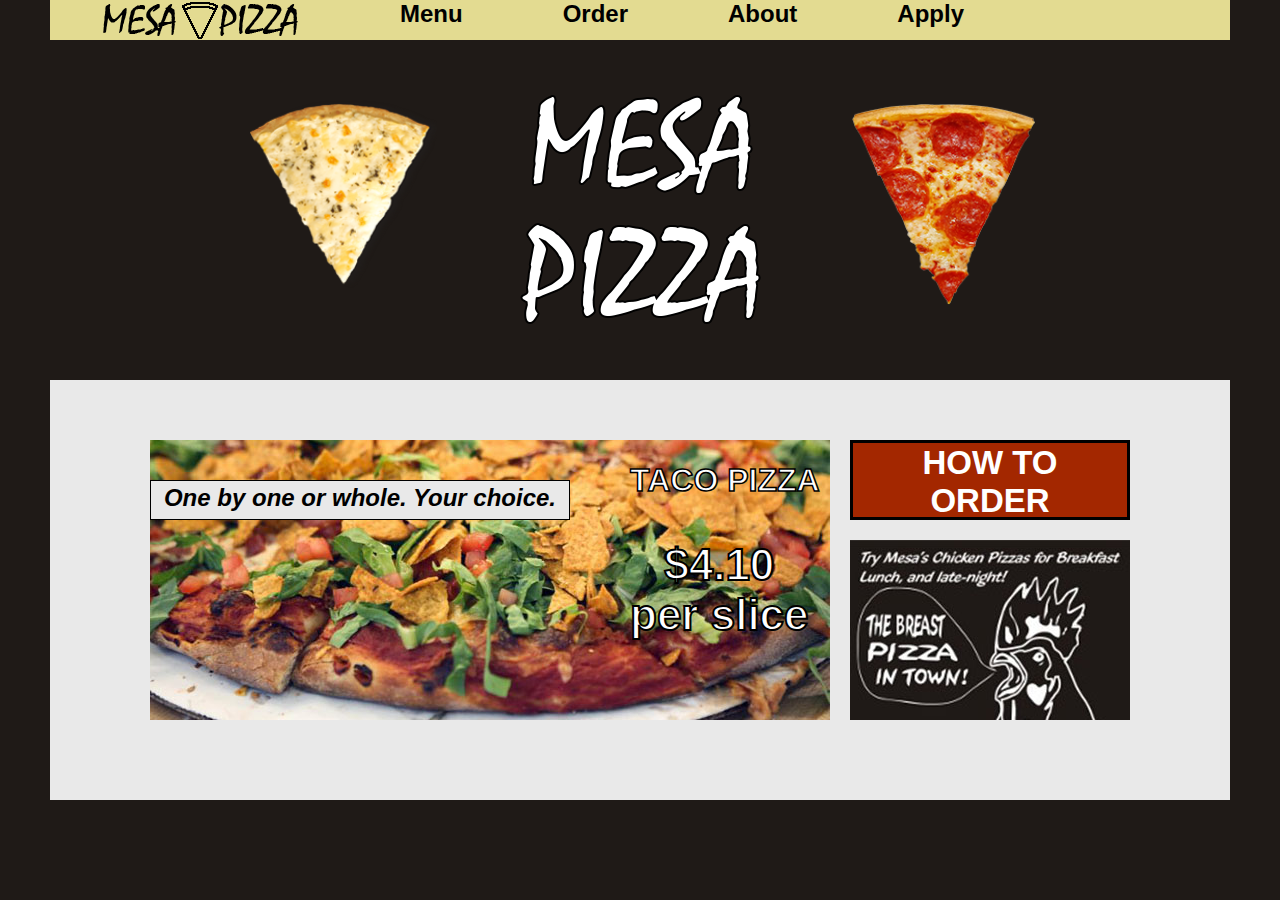
<file: index.html>
<!DOCTYPE html>
<html lang="en">
<head>
    <meta charset="UTF-8">
    <title>Mesa Pizza - Home Page</title>
    <link rel="stylesheet" type="text/css" href="style.css">
    <link rel="shortcut icon" href="favicon.ico" type="image/x-icon">
</head>
<body>
<div class="containerHome">
    <!-- Navigation bar at the top -->
    <nav>
        <div>
            <a href="index.html"><img src="pictures/logo%20(nav%20menu)%203.png" alt="Home Page"></a>
            <a href="menu.html">Menu</a>
            <a href="order.html">Order</a>
            <a href="about.html">About</a>
            <a href="apply.html">Apply</a>
        </div>
    </nav>

    <!-- BUTTON version -->
    <!--<nav>
        <a href="index.html"><img src="pictures/logo (nav menu).png" alt="Home Page"></a>
        <a href="menu.html"><button>Menu</button></a>
        <a href="order.html"><button>Order</button></a>
        <a href="about.html"><button>About</button></a>
        <a href="apply.html"><button>Apply</button></a>
    </nav>-->

    <!-- Mesa Pizza Logo w/ two pizzas to its sides -->
    <header class="headerHome">
        <img class="headerPizza1" src="pictures/cheese%20pizza%202%20(cropped).png" alt="Cheese Pizza Slice">
        <img class="headerLogo" src="pictures/logo%20(main%20menu).png" alt="Mesa Pizza Logo">
        <img class="headerPizza2" src="pictures/pepperoni%20pizza%202%20(cropped).png" alt="Pepperoni Pizza Slice">
    </header>
    <!-- Taco Pizza section -->
    <section class="sectTaco">
        <img src="pictures/taco%20pizza%20-%20main%20page.jpg" alt="Taco Pizza - Featured Specialty!">
        <div class="sectTacoOneByOne">
            <p>One by one or whole. Your choice.</p>
        </div>
        <div class="sectTacoPIZZA">
            <p>TACO PIZZA</p>
        </div>
        <div class="sectTacoPrice">
            <p>$4.10<br>
            per slice
            </p>
        </div>
    </section>
    <!-- "HOW TO ORDER" section -->
    <section class="sectORDER">
        <a href="order.html"><button class="buttonORDER">HOW TO ORDER</button></a>
    </section>
    <!-- breast pizza.jpg -->
    <section class="sectBreast">
        <img src="pictures/breast%20pizza.jpg" alt="The Breast Pizza in Town">
    </section>
</div>
</body>
</html>
</file>
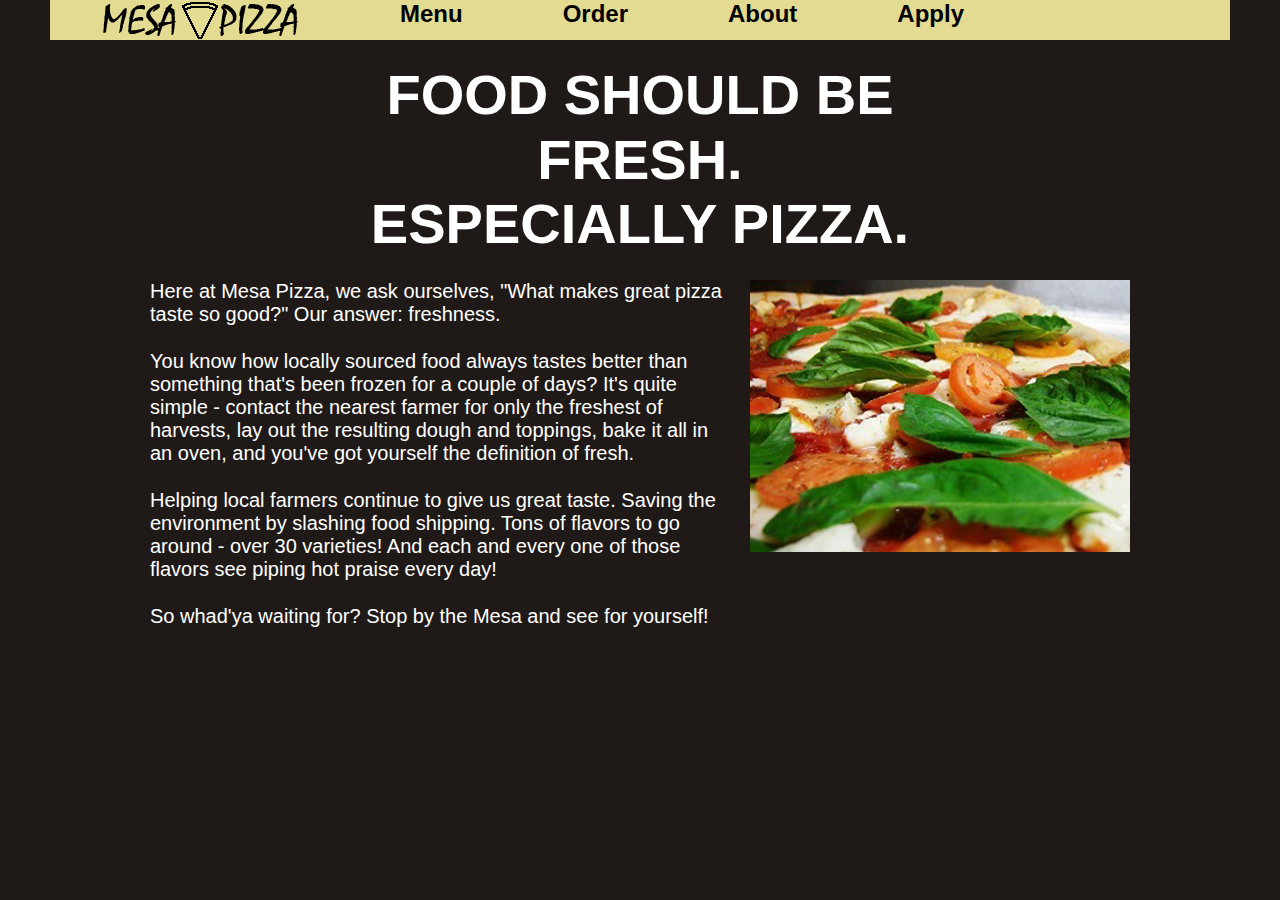
<file: about.html>
<!DOCTYPE html>
<html lang="en">
<head>
    <meta charset="UTF-8">
    <title>Mesa Pizza - About</title>
    <link rel="stylesheet" type="text/css" href="style.css">
    <link rel="shortcut icon" href="favicon.ico" type="image/x-icon">
</head>
<body>
<div class="container">
    <!-- Navigation bar at the top -->
    <nav>
        <a href="index.html"><img src="pictures/logo%20(nav%20menu)%203.png" alt="Home Page"></a>
        <a href="menu.html">Menu</a>
        <a href="order.html">Order</a>
        <a href="about.html">About</a>
        <a href="apply.html">Apply</a>
    </nav>
    <!-- "FREE DELIVERY" header -->
    <header>
        <h1 class="headerTitle-About">
            FOOD SHOULD BE FRESH.<br>
            ESPECIALLY PIZZA.
        </h1>
    </header>
    <!-- Paragraphs about Mesa Pizza + picture -->
    <article class="articleAbout">
        <p>
            Here at Mesa Pizza, we ask ourselves, "What makes great pizza taste so good?" Our answer: freshness.
            <br><br>
            You know how locally sourced food always tastes better than something that's been frozen for a couple of
            days? It's quite simple - contact the nearest farmer for only the freshest of harvests, lay out the
            resulting dough and toppings, bake it all in an oven, and you've got yourself the definition of <i>fresh</i>.
            <br><br>
            Helping local farmers continue to give us great taste. Saving the environment by slashing food shipping. Tons
            of flavors to go around - over 30 varieties! And each and every one of those flavors see piping hot praise every day!
            <br><br>
            So whad'ya waiting for? Stop by the Mesa and see for yourself!
        </p>
    </article>
    <img class="articlePicture" src="pictures/about_pizza2.png" alt="Pizza with Natural Ingredients">
</div>
</body>
</html>
</file>
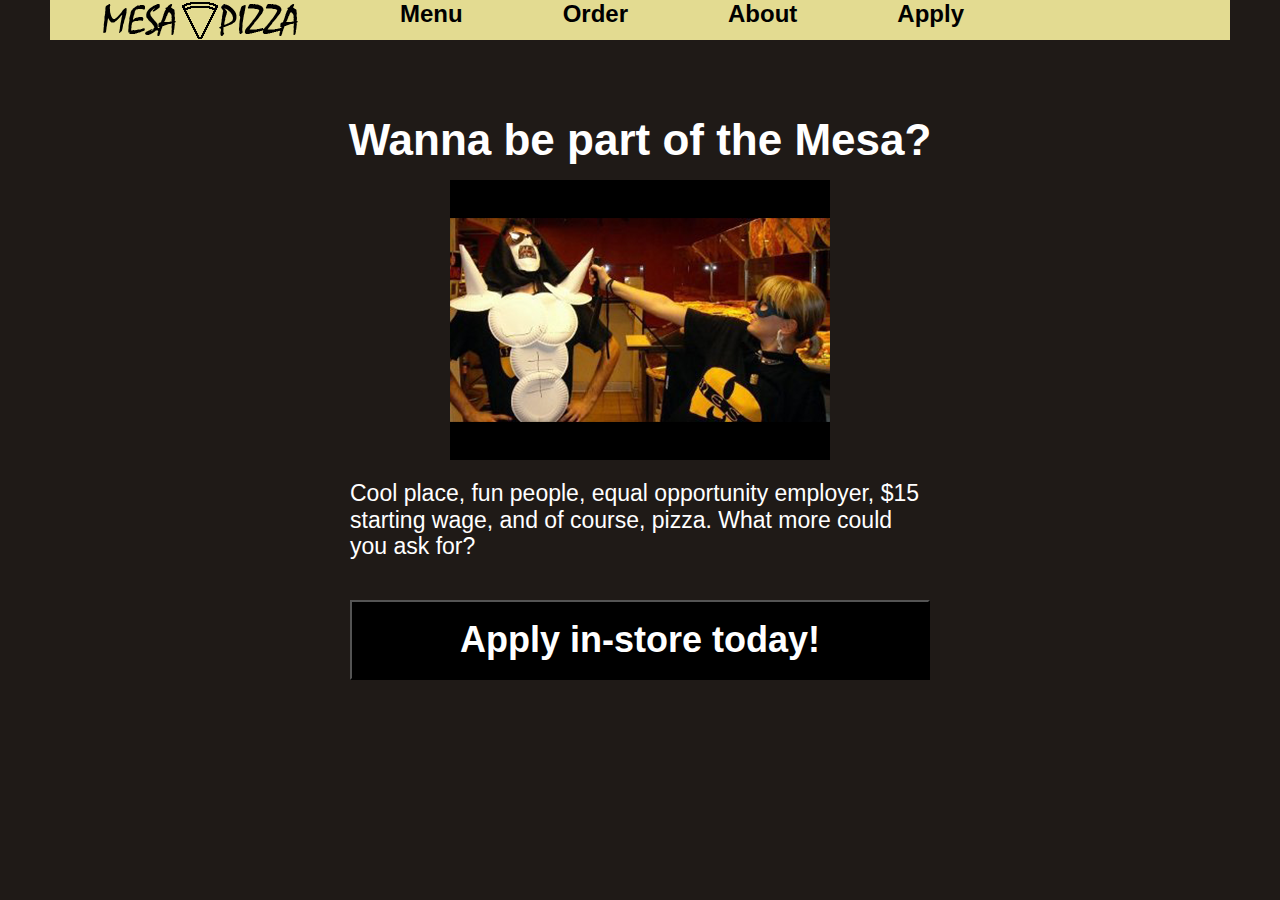
<file: apply.html>
<!DOCTYPE html>
<html lang="en">
<head>
    <meta charset="UTF-8">
    <title>Mesa Pizza - Job Application</title>
    <link rel="stylesheet" type="text/css" href="style.css">
    <link rel="shortcut icon" href="favicon.ico" type="image/x-icon">
</head>
<body>
<div class="container">
    <!-- Navigation bar at the top -->
    <nav>
        <a href="index.html"><img src="pictures/logo%20(nav%20menu)%203.png" alt="Home Page"></a>
        <a href="menu.html">Menu</a>
        <a href="order.html">Order</a>
        <a href="about.html">About</a>
        <a href="apply.html">Apply</a>
    </nav>
    <!-- "WANNA BE PART" header -->
    <header>
        <h1 class="headerTitle-Apply">
            Wanna be part of the Mesa?
        </h1>
    </header>
    <!-- Picture of employees -->
    <img class="imgEmployees" src="pictures/employees1%20(edited).png" alt="Employees having fun">
    <!-- Description of employee benefits -->
    <article>
        <div class="articleApply">
            <p>Cool place, fun people, equal opportunity employer,
                $15 starting wage, and of course, pizza.
                What more could you ask for?</p>
        </div>
    </article>
    <!-- Link to job application -->
    <a href="mesaapp.pdf" target="_blank"><button class="articleInStore">Apply in-store today!</button></a>
</div>
</body>
</html>
</file>
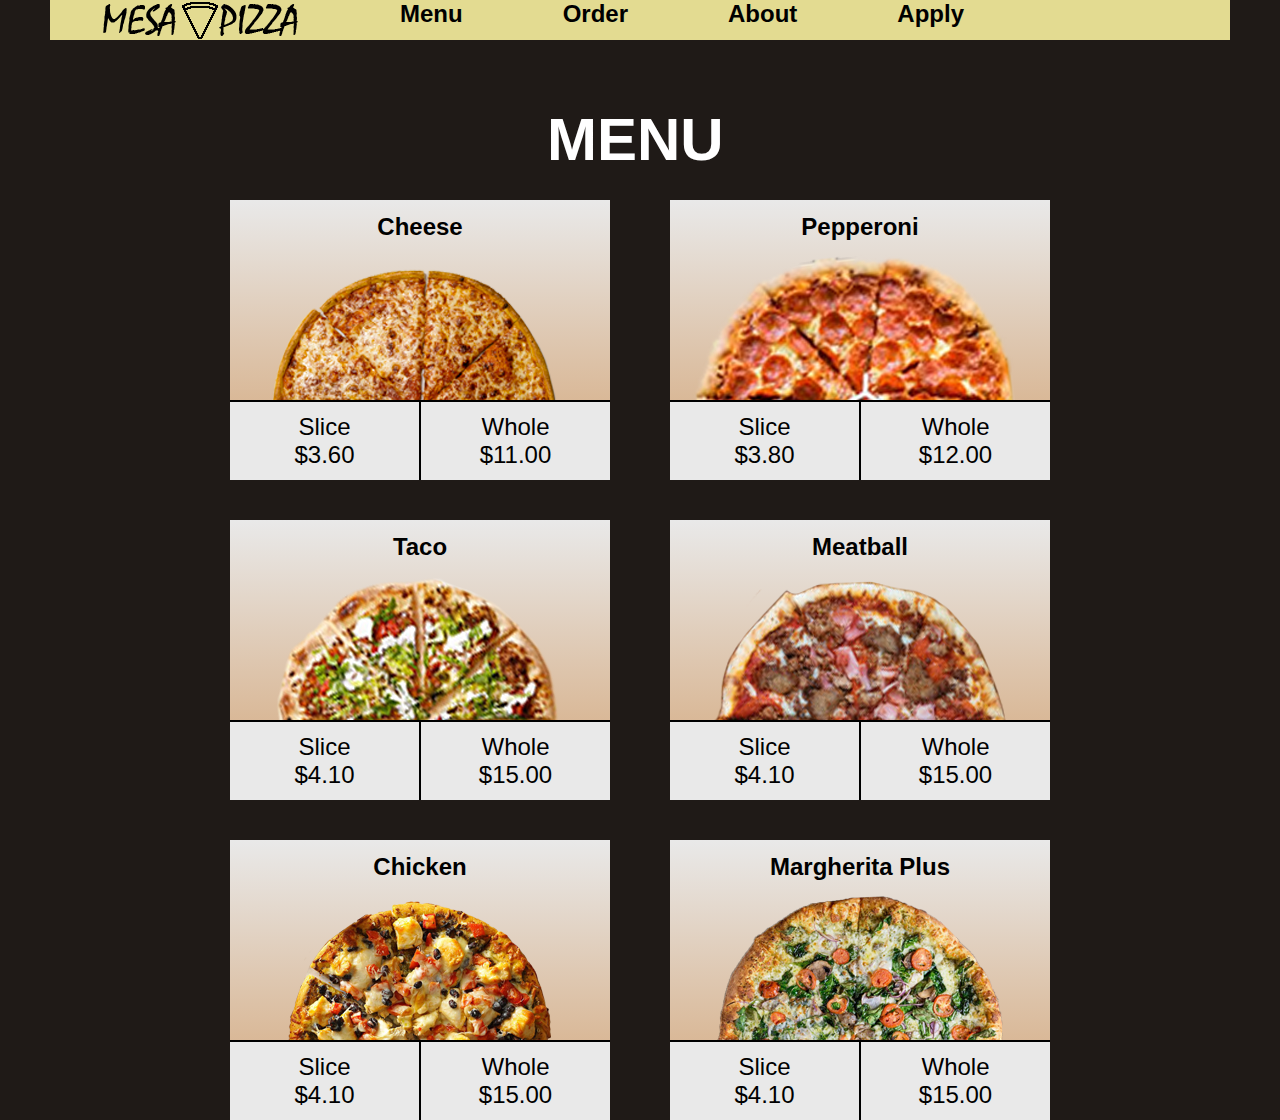
<file: menu.html>
<!DOCTYPE html>
<html lang="en">
<head>
    <meta charset="UTF-8">
    <title>Mesa Pizza - Menu</title>
    <link rel="stylesheet" type="text/css" href="style.css">
    <link rel="shortcut icon" href="favicon.ico" type="image/x-icon">
</head>
<body>
<div class="container">
    <!-- Navigation bar at the top -->
    <nav>
        <a href="index.html"><img src="pictures/logo%20(nav%20menu)%203.png" alt="Home Page"></a>
        <a href="menu.html">Menu</a>
        <a href="order.html">Order</a>
        <a href="about.html">About</a>
        <a href="apply.html">Apply</a>
    </nav>
    <!-- "MENU" header -->
    <header>
        <h1 class="headerTitle-Menu">MENU</h1>
    </header>
    <!-- Cheese Pizza -->
    <section class="menuCheese">
        <h2 class="menuH2">Cheese</h2> <!-- name of pizza -->
        <div class="menuCheesePic"> <!-- pizza picture -->
            <img src="pictures/cheese%20pizza%20-%20whole%20(ver%202).png" alt="Cheese Pizza">
        </div>
        <div class="menuPrice-Slice"> <!-- price of slice -->
            <h3>Slice<br>
                $3.60
            </h3>
        </div>
        <div class="menuPrice-Whole"> <!-- price of whole -->
            <h3>Whole<br>
                $11.00
            </h3>
        </div>
    </section>
    <!-- Pepperoni Pizza -->
    <section class="menuPepperoni">
        <h2 class="menuH2">Pepperoni</h2> <!-- name of pizza -->
        <div class="menuPepperoniPic"> <!-- pizza picture -->
            <img src="pictures/pepperoni%20pizza%20-%20top%20view%20(edited).png" alt="Pepperoni Pizza">
        </div>
        <div class="menuPrice-Slice"> <!-- price of slice -->
            <h3>Slice<br>
                $3.80
            </h3>
        </div>
        <div class="menuPrice-Whole"> <!-- price of whole -->
            <h3>Whole<br>
                $12.00
            </h3>
        </div>
    </section>
    <!-- Taco Pizza -->
    <section class="menuTaco">
        <h2 class="menuH2">Taco</h2> <!-- name of pizza -->
        <div class="menuTacoPic"> <!-- pizza picture -->
            <img src="pictures/taco%20pizza%20-%20half.png" alt="Taco Pizza">
        </div>
        <div class="menuPrice-Slice"> <!-- price of slice -->
            <h3>Slice<br>
                $4.10
            </h3>
        </div>
        <div class="menuPrice-Whole"> <!-- price of whole -->
            <h3>Whole<br>
                $15.00
            </h3>
        </div>
    </section>
    <!-- Meatball Pizza -->
    <section class="menuMeatball">
        <h2 class="menuH2">Meatball</h2> <!-- name of pizza -->
        <div class="menuMeatballPic"> <!-- pizza picture -->
            <img src="pictures/meatball%20pizza%20-%20half.png" alt="Meatball Pizza">
        </div>
        <div class="menuPrice-Slice"> <!-- price of slice -->
            <h3>Slice<br>
                $4.10
            </h3>
        </div>
        <div class="menuPrice-Whole"> <!-- price of whole -->
            <h3>Whole<br>
                $15.00
            </h3>
        </div>
    </section>
    <!-- Chicken Pizza -->
    <section class="menuChicken">
        <h2 class="menuH2">Chicken</h2> <!-- name of pizza -->
        <div class="menuChickenPic"> <!-- pizza picture -->
            <img src="pictures/chicken%20pizza%20(half).png" alt="Chicken Pizza">
        </div>
        <div class="menuPrice-Slice"> <!-- price of slice -->
            <h3>Slice<br>
                $4.10
            </h3>
        </div>
        <div class="menuPrice-Whole"> <!-- price of whole -->
            <h3>Whole<br>
                $15.00
            </h3>
        </div>
    </section>
    <!-- Margherita Plus Pizza -->
    <section class="menuMarg">
        <h2 class="menuH2">Margherita Plus</h2> <!-- name of pizza -->
        <div class="menuMargPic"> <!-- pizza picture -->
            <img src="pictures/margherita%20plus%20(half).png" alt="Margherita Plus Pizza">
        </div>
        <div class="menuPrice-Slice"> <!-- price of slice -->
            <h3>Slice<br>
                $4.10
            </h3>
        </div>
        <div class="menuPrice-Whole"> <!-- price of whole -->
            <h3>Whole<br>
                $15.00
            </h3>
        </div>
    </section>
</div>

</body>
</html>
</file>
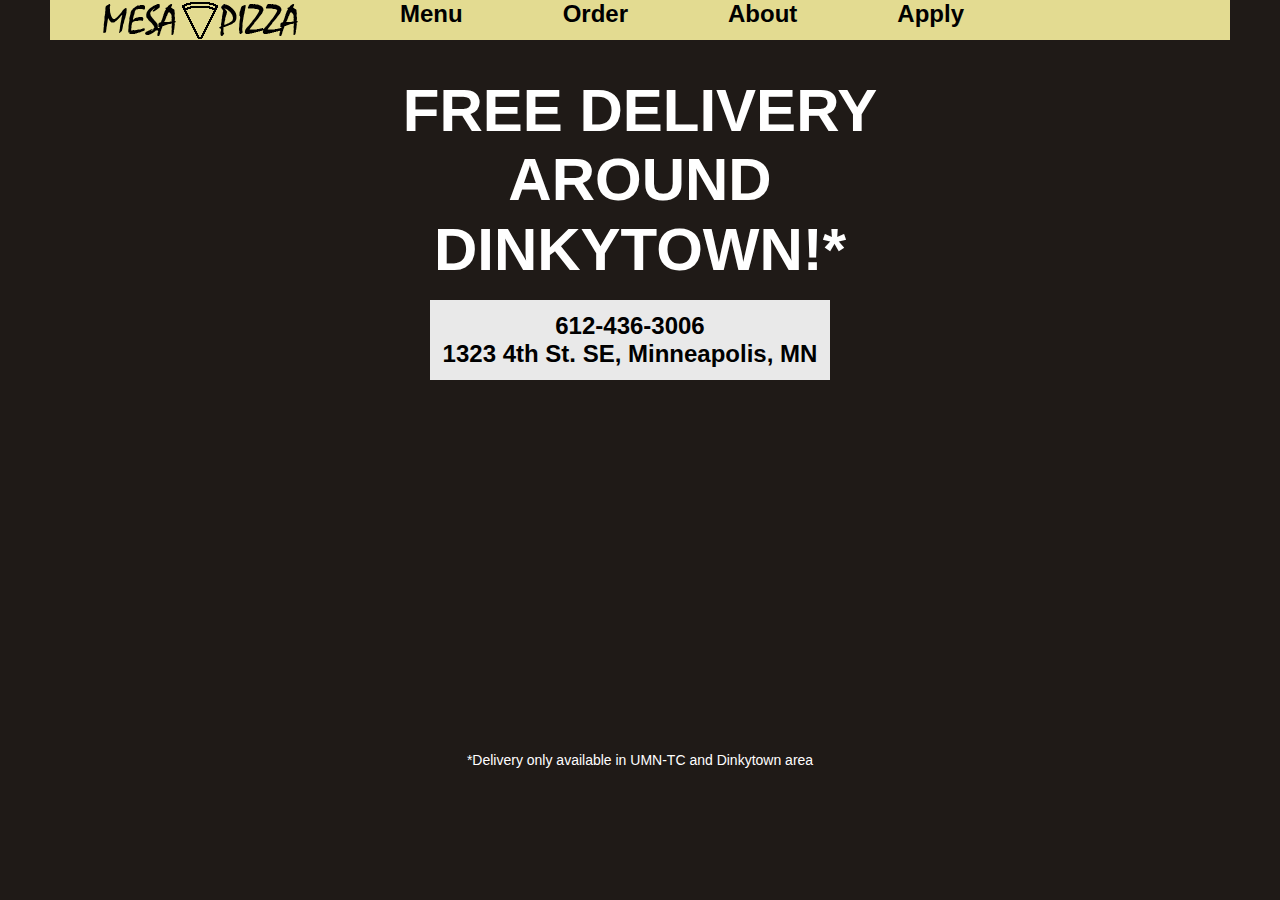
<file: order.html>
<!DOCTYPE html>
<html lang="en">
<head>
    <meta charset="UTF-8">
    <title>Mesa Pizza - Order Information</title>
    <link rel="stylesheet" type="text/css" href="style.css">
    <link rel="shortcut icon" href="favicon.ico" type="image/x-icon">
</head>
<body>
<div class="container">
    <!-- Navigation bar at the top -->
    <nav>
        <a href="index.html"><img src="pictures/logo%20(nav%20menu)%203.png" alt="Home Page"></a>
        <a href="menu.html">Menu</a>
        <a href="order.html">Order</a>
        <a href="about.html">About</a>
        <a href="apply.html">Apply</a>
    </nav>
    <!-- "FREE DELIVERY" header -->
    <header>
        <h1 class="headerTitle-Order">
            FREE DELIVERY<br>
            AROUND<br>
            DINKYTOWN!*
        </h1>
    </header>
    <!-- Contact info -->
    <section class="sectContact">
        <h2>
            612-436-3006<br>
            1323 4th St. SE, Minneapolis, MN
        </h2>
    </section>
    <!-- Delivery map & Mesa Pizza's location -->
    <section class="sectMap">
        <iframe src="https://www.google.com/maps/d/u/0/embed?mid=167lKST30uYW75IAUViHamaA965cyMG-q"
                width="780" height="280" frameborder="0" style="border:0;" allowfullscreen=""></iframe>
    </section>
    <!-- Disclaimer about delivery -->
    <footer class="footDisclaimer">
        <h3>*Delivery only available in UMN-TC and Dinkytown area</h3>
    </footer>
</div>
</body>
</html>
</file>
<file: style.css>
* {
    margin: 0;
    box-sizing: border-box;
}
/* http://meyerweb.com/eric/tools/css/reset/
v2.0 | 20110126
License: none (public domain)
*/
html, body, div, span, applet, object, iframe,
h1, h2, h3, h4, h5, h6, p, blockquote, pre,
a, abbr, acronym, address, big, cite, code,
del, dfn, em, img, ins, kbd, q, s, samp,
small, strike, strong, sub, sup, tt, var,
b, u, i, center,
dl, dt, dd, ol, ul, li,
fieldset, form, label, legend,
table, caption, tbody, tfoot, thead, tr, th, td,
article, aside, canvas, details, embed,
figure, figcaption, footer, header, hgroup,
menu, nav, output, ruby, section, summary,
time, mark, audio, video {
    margin: 0;
    padding: 0;
    border: 0;
    font-size: 100%;
    font: inherit;
    vertical-align: baseline;
}
/* HTML5 display-role reset for older browsers */
article, aside, details, figcaption, figure,
footer, header, hgroup, menu, nav, section {
    display: block;
}
/*body {
    line-height: 1;
}*/
ol, ul {
    list-style: none;
}
blockquote, q {
    quotes: none;
}
blockquote:before, blockquote:after,
q:before, q:after {
    content: '';
    content: none;
}
table {
    border-collapse: collapse;
    border-spacing: 0;
}
/* ------------------------------------------------ */
/* Header of home: contains 2 pizzas on the sides of "MESA PIZZA" */
header {
    position: absolute;
    width: 1180px;
    height: 240px;
    left: 0;
    top: 40px;
    background-color: #1F1A17;
    margin: 0 auto;
    /*align-items: center;*/
}
/* Body - background color for whole website */
body {
    background-color: #1F1A17;
}
/* default container for each page */
.container {
    position: relative;
    width: 1180px;
    height: 800px;
    background-color: #1F1A17;
    margin: 0 auto;
}
nav {
    position: absolute;
    width: 1180px;
    height: 40px;
    background-color: #E3DB91;
}
/* Nav bar - content styling */
nav a {
    float: left;
    color: black;

    text-align: center;
    /*vertical-align: middle;*/
    font-size: 24px;
    font-family: "Open Sans", Arial, sans-serif;
    font-weight: bold;
    /*margin: 0 auto;*/
    padding: 0 50px 0 50px;
}
/* navigation link styling - NO COLORS NOR UNDERLINES */
a:link {
    text-decoration: none;
    color: black;
}
a:visited {
    text-decoration: none;
    color: black;
}
a:hover {
    text-decoration: none;
    color: green;
}
a:active {
    text-decoration: none;
    color: orangered;
}

/* INDEX.HTML */
/* container for Home page */
.containerHome {
    position: relative;
    width: 1180px;
    height: 800px;
    background-color: #E9E9E9;
    margin: 0 auto;
}
/* Header of home: contains 2 pizzas on the sides of "MESA PIZZA" */
.headerHome {
    position: relative;
    width: 1180px;
    height: 340px;
    left: 0;
    top: 40px;
    background-color: #1F1A17;
    margin: 0 auto;
    /*align-items: center;*/
    /*border: 5px #E9E9E9;*/
    border-style: none solid none solid;
}
/* Header - right pizza positioning */
.headerPizza1 {
    position: absolute;
    width: 187px;
    height: 207px;
    left: 200px;
    top: 60px;
}
/* Header - center logo */
.headerLogo {
    position: absolute;
    left: 400px;
    top: 0px;
}
/* Header - right pizza positioning */
.headerPizza2 {
    position: absolute;
    width: 187px;
    height: 207px;
    left: 800px;
    top: 60px;
}
/* Section - Taco picture at the bottom left of home page */
.sectTaco {
    position: absolute;
    width: 680px;
    height: 280px;
    left: 100px;
    top: 440px;
}
/* Section in .sectTaco - "One by one or whole. Your choice." text */
.sectTacoOneByOne {
    position: absolute;
    width: 420px;
    height: 40px;
    top: 40px;

    /*font-family: "Lucida Handwriting", "Open Sans", Lucida Sans, Arial, sans-serif;*/
    font-family: "Open Sans", Arial, sans-serif;
    font-style: italic;
    font-weight: bold;
    font-size: 24px;
    line-height: 34px;
    /*display: flex;*/
    align-items: center;
    text-align: center;
    border: 1px solid #000000;

    background-color: #E9E9E9;
    color: #000000;
}
/* Section in .sectTaco - "TACO PIZZA" text */
.sectTacoPIZZA {
    position: absolute;
    width: 200px;
    height: 80px;
    left: 480px;
    top: 0;

    font-family: "Open Sans", Arial, sans-serif;
    font-style: normal;
    font-weight: bold;
    font-size: 32px;
    line-height: 44px;
    display: flex;
    align-items: center;
    text-align: center;

    color: #FFFFFF;
    -webkit-text-stroke: 1.5px black;
    /*text-shadow: -1px -1px 0 black, 1px -1px 0 black, -1px 1px 0 black, 1px 1px 0 black;*/
}
/* Section in .sectTaco - "$4.10 per slice" text */
.sectTacoPrice {
    position: absolute;
    width: 200px;
    height: 100px;
    left: 480px;
    top: 100px;

    font-family: "Open Sans", Arial, sans-serif;
    font-style: normal;
    font-weight: bold;
    font-size: 44px;
    /*line-height: 65px;*/
    display: flex;
    align-items: center;
    text-align: center;
    /*line-break: auto;*/

    color: #FFFFFF;
    -webkit-text-stroke: 2px black;
}
/* Section - "HOW TO ORDER" button. Might want to change it to a "CHECK IT/US OUT!" button. */
.sectORDER {
    position: absolute;
    width: 280px;
    height: 80px;
    left: 800px;
    top: 440px;

    /*background: #A32700;
    border: 3px solid #000000;
    box-sizing: border-box;

    font-family: "Open Sans", Arial, sans-serif;
    font-style: normal;
    font-weight: bold;
    font-size: 42px;
    line-height: 57px;
    !*display: flex;*!

    align-items: center;
    text-align: center;

    color: #FFFFFF;
    -webkit-text-stroke: 2px black;*/
}
/* Class in .sectORDER - the button that the user presses to bring up order info. */
.buttonORDER {
    position: relative;
    width: 280px;
    height: 80px;
    left: 0;
    top: 0;

    background: #A32700;
    border: 3px solid #000000;
    box-sizing: border-box;

    font-family: "Open Sans", Arial, sans-serif;
    font-style: normal;
    font-weight: bold;
    font-size: 33px;
    /*line-height: 57px;*/
    /*display: flex;*/

    align-items: center;
    text-align: center;

    color: #FFFFFF;
    /*-webkit-text-stroke: 2px black;*/
    margin: 0 auto;
}
/*.buttonORDER a:hover {
    background-color: green;
}
.buttonORDER a:active {
    background-color: orangered;
}*/
/* Section - contains "breast pizza.jpg" */
.sectBreast {
    position: absolute;
    width: 280px;
    height: 180px;
    left: 800px;
    top: 540px;
}

/* MENU.HTML */
/* h2 styling for menu names (ex. Cheese) */
.menuH2 {
    position: absolute;
    width: 220px;
    height: 52px;
    left: 80px;

    font-family: "Open Sans", Arial, sans-serif;
    font-style: normal;
    font-weight: bold;
    font-size: 24px;
    line-height: 33px;
    display: flex;
    align-items: center;
    justify-content: center;
    text-align: center;

    color: black;
    /*-webkit-text-stroke: 1px black;*/
}
/* Header - "MENU" text */
.headerTitle-Menu {
    position: absolute;
    width: 185px;
    height: 80px;
    left: 497px;
    top: 60px;
    font-family: "Open Sans", Arial, sans-serif;
    font-style: normal;
    font-weight: bold;
    font-size: 60px;
    line-height: 116.68%; /* or 70px */
    display: flex;
    align-items: center;
    text-align: center;

    color: #FFFFFF;
    /*-webkit-text-stroke: 2px black;*/
}
/*!* Section format for menu items *!
section {
    position: absolute;
    width: 380px;
    height: 280px;
    left: 180px;
    top: 200px;

    background: #D3A577;
    border: 4px solid black;
    box-sizing: border-box;
    border-radius: 5px;
}*/
/* Section in menu - price of a slice of pizza */
.menuPrice-Slice {
    float: left;
    position: absolute;
    width: 190px;
    height: 80px;
    left: 0px;
    top: 200px;

    background: #E9E9E9;
    border-top: 2px solid #000000;
    border-right: 1px solid #000000;
    /*border-bottom: 2px groove black;*/
    /*border-bottom-left-radius: 5px;*/
    /*box-sizing: border-box;*/

    font-family: "Lucida Handwriting", "Open Sans", "Lucida Sans", Arial, sans-serif;
    font-size: 24px;
    line-height: 116.68%;
    display: flex;
    align-items: center;
    justify-content: center;
    text-align: center;
}
/* Section in menu - price of a whole pizza */
.menuPrice-Whole {
    float: right;
    position: relative;
    width: 190px;
    height: 80px;
    right: 0px;
    top: 200px;

    background: #E9E9E9;
    border-top: 2px solid #000000;
    border-left: 1px solid #000000;
    /*border-bottom-right-radius: 5px;*/
    /*box-sizing: border-box;*/

    font-family: "Lucida Handwriting", "Open Sans", "Lucida Sans", Arial, sans-serif;
    font-size: 24px;
    line-height: 116.68%;
    display: flex;
    align-items: center;
    justify-content: center;
    text-align: center;
}
/* position overwrite for Cheese Pizza */
.menuCheese {
    position: absolute;
    width: 380px;
    height: 280px;
    left: 180px;
    top: 200px;

    background: linear-gradient(0deg, #D3A577, #E9E9E9);
    /*border: 4px solid black;*/
    /*box-sizing: border-box;*/
    /*border-radius: 5px;*/
}
/* picture of Cheese Pizza */
.menuCheesePic {
    position: absolute;
    width: 340px;
    height: 146px;
    left: 35px;
    top: 54px;
}
/* positioning overwrite for Pepperoni Pizza */
.menuPepperoni {
    position: absolute;
    width: 380px;
    height: 280px;
    left: 620px;
    top: 200px;

    background: linear-gradient(0deg, #D3A577, #E9E9E9);
    /*border: 4px solid black;*/
    /*box-sizing: border-box;*/
    /*border-radius: 5px;*/
}
/* picture of Pepperoni Pizza */
.menuPepperoniPic {
    position: absolute;
    width: 340px;
    height: 146px;
    left: 15px;
    top: 54px;
}
/* positioning overwrite for Taco Pizza */
.menuTaco {
    position: absolute;
    width: 380px;
    height: 280px;
    left: 180px;
    top: 520px;

    background: linear-gradient(0deg, #D3A577, #E9E9E9);
    /*border: 4px solid black;
    box-sizing: border-box;
    border-radius: 5px;*/
}
/* picture of Taco Pizza */
.menuTacoPic {
    position: absolute;
    width: 340px;
    height: 146px;
    left: 20px;
    top: 54px;
}
/* positioning overwrite for Meatball Pizza */
.menuMeatball {
    position: absolute;
    width: 380px;
    height: 280px;
    left: 620px;
    top: 520px;

    background: linear-gradient(0deg, #D3A577, #E9E9E9);
    /*border: 4px solid black;
    box-sizing: border-box;
    border-radius: 5px;*/
}
/* picture of Meatball Pizza */
.menuMeatballPic {
    position: absolute;
    width: 340px;
    height: 146px;
    left: 20px;
    top: 54px;
}
/* positioning overwrite for Chicken Pizza (PLACEHOLDER) */
.menuChicken {
    position: absolute;
    width: 380px;
    height: 280px;
    left: 180px;
    top: 840px;

    background: linear-gradient(0deg, #D3A577, #E9E9E9);
    /*border: 4px solid black;
    box-sizing: border-box;
    border-radius: 5px;*/
}
/* picture of Chicken Pizza */
.menuChickenPic {
    position: absolute;
    width: 340px;
    height: 146px;
    left: 20px;
    top: 54px;
}
/* positioning overwrite for Margherita Plus Pizza (PLACEHOLDER) */
.menuMarg {
    position: absolute;
    width: 380px;
    height: 280px;
    left: 620px;
    top: 840px;

    background: linear-gradient(0deg, #D3A577, #E9E9E9);
    /*border: 4px solid black;
    box-sizing: border-box;
    border-radius: 5px;*/
}
/* picture of Margherita Pizza */
.menuMargPic {
    position: absolute;
    width: 340px;
    height: 146px;
    left: 20px;
    top: 54px;
}

/* ORDER.HTML */
/* longer Container for order.html */
.containerOrder {
    position: relative;
    width: 1180px;
    height: 1020px;
    background-color: #1F1A17;
    margin: 0 auto;
}
/* Header - "FREE DELIVERY" text */
.headerTitle-Order {
    position: absolute;
    width: 620px;
    height: 200px;
    left: 280px;
    top: 40px;

    font-family: "Open Sans", Arial, sans-serif;
    font-style: normal;
    font-weight: bold;
    font-size: 60px;
    line-height: 116.68%; /* or 70px */
    display: flex;
    align-items: center;
    justify-content: center;
    text-align: center;

    color: #FFFFFF;
    /*-webkit-text-stroke: 2px black;*/
}
/* Section - contact info, namely phone number & address */
.sectContact {
    position: absolute;
    width: 400px;
    height: 80px;
    left: 380px;
    top: 300px;

    font-family: "Open Sans", Arial, sans-serif;
    font-weight: bold;
    font-size: 24px;
    line-height: 116.68%; /* or 70px */
    display: flex;
    align-items: center;
    justify-content: center;
    text-align: center;

    background: #E9E9E9;
}
/* Section - Map that shows Mesa Pizza's location & delivery radius */
.sectMap {
    position: absolute;
    width: 780px;
    height: 280px;
    left: 200px;
    top: 400px;
}
/* Footer (order) - note about deliveries */
.footDisclaimer {
    position: absolute;
    width: 1180px;
    height: 80px;
    bottom: 0;

    font-family: "Open Sans", Arial, sans-serif;
    font-style: normal;
    font-size: 14px;
    line-height: 116.68%; /* or 70px */
    display: flex;
    align-items: center;
    justify-content: center;
    text-align: center;

    color: #FFFFFF;
}

/* ABOUT.HTML */
/* Header - "FOOD SHOULD BE FRESH" text */
.headerTitle-About {
    position: absolute;
    width: 700px;
    height: 180px;
    left: 240px;
    top: 30px;

    font-family: "Open Sans", Arial, sans-serif;
    font-style: normal;
    font-weight: bold;
    font-size: 56px;
    line-height: 116.68%;
    display: flex;
    align-items: center;
    justify-content: center;
    text-align: center;

    color: #FFFFFF;
    /*-webkit-text-stroke: 2px black;*/
}
/* Article (about.html) - paragraph(s) about what makes Mesa Pizza unique */
.articleAbout {
    float: left;
    position: absolute;
    width: 580px;
    height: 520px;
    left: 100px;
    top: 280px;

    font-family: "Open Sans", Arial, sans-serif;
    font-size: 20px;
    line-height: 116.68%;

    color: #FFFFFF;
}
/* Picture next to paragraph(s) */
.articlePicture {
    float: right;
    position: absolute;
    width: 380px;
    height: 272px;
    left: 700px;
    top: 280px;
}

/* APPLY.HTML */
/* Header - "WANNA BE PART" text */
.headerTitle-Apply {
    position: absolute;
    width: 620px;
    height: 80px;
    left: 280px;
    top: 60px;

    font-family: "Open Sans", Arial, sans-serif;
    font-style: normal;
    font-weight: bold;
    font-size: 44px;
    line-height: 116.68%;
    display: flex;
    align-items: center;
    justify-content: center;
    text-align: center;

    color: #FFFFFF;
    /*-webkit-text-stroke: 2px black;*/
}
/* employee picture */
.imgEmployees {
    position: absolute;
    width: 380px;
    height: 280px;
    left: 400px;
    top: 180px;
}
/* Article (apply.html) - employee benefits description */
.articleApply {
    float: left;
    position: absolute;
    width: 580px;
    height: 180px;
    left: 300px;
    top: 480px;

    font-family: "Open Sans", Arial, sans-serif;
    font-size: 23px;
    line-height: 116.68%;

    color: #FFFFFF;
    /*-webkit-text-stroke: 1px black;*/
}
/* (button) Link to job application */
.articleInStore {
    position: absolute;
    width: 580px;
    height: 80px;
    left: 300px;
    top: 600px;

    font-family: "Open Sans", Arial, sans-serif;
    font-weight: bold;
    font-size: 36px;
    line-height: 116.68%;
    display: flex;
    align-items: center;
    justify-content: center;
    text-align: center;

    background-color: black;
    color: #FFFFFF;
    /*-webkit-text-stroke: 1px black;*/
}
</file>
